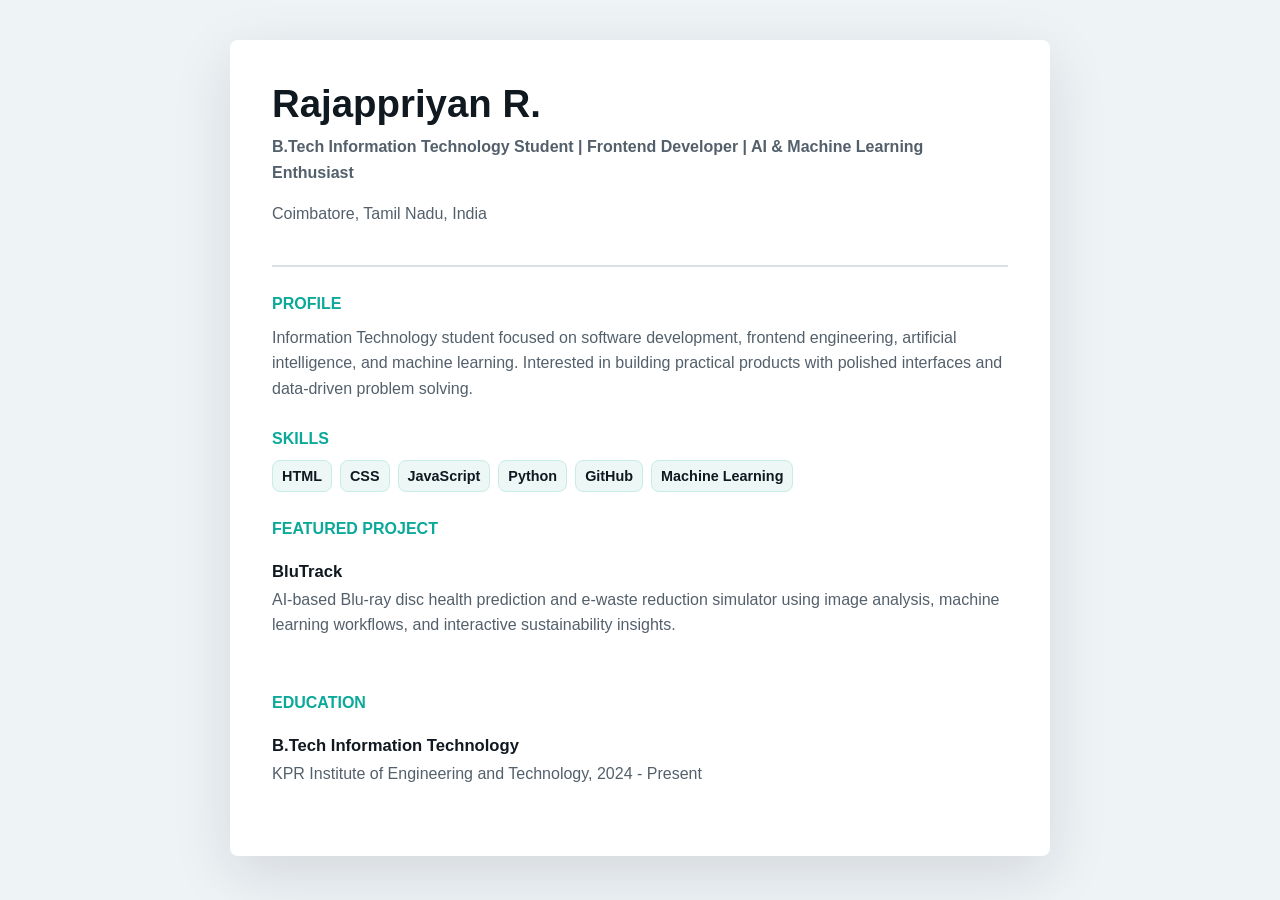
<file: static/resume/rajappriyan-r-resume.html>
<!DOCTYPE html>
<html lang="en">
  <head>
    <meta charset="UTF-8" />
    <meta name="viewport" content="width=device-width, initial-scale=1.0" />
    <title>Rajappriyan R. Resume</title>
    <style>
      :root {
        --ink: #101820;
        --muted: #53606c;
        --line: #d9e0e7;
        --accent: #0aa99a;
      }

      * {
        box-sizing: border-box;
      }

      body {
        margin: 0;
        padding: 40px 18px;
        color: var(--ink);
        font-family: Arial, sans-serif;
        background: #eef3f6;
      }

      main {
        width: min(820px, 100%);
        margin: 0 auto;
        padding: 42px;
        background: #fff;
        border-radius: 8px;
        box-shadow: 0 18px 60px rgba(16, 24, 32, 0.12);
      }

      header {
        padding-bottom: 22px;
        border-bottom: 2px solid var(--line);
      }

      h1,
      h2,
      h3,
      p {
        margin-top: 0;
      }

      h1 {
        margin-bottom: 8px;
        font-size: 2.4rem;
        letter-spacing: 0;
      }

      h2 {
        margin: 28px 0 12px;
        color: var(--accent);
        font-size: 1rem;
        text-transform: uppercase;
        letter-spacing: 0;
      }

      h3 {
        margin-bottom: 5px;
        font-size: 1.04rem;
      }

      p,
      li {
        color: var(--muted);
        line-height: 1.6;
      }

      ul {
        margin: 8px 0 0;
        padding-left: 20px;
      }

      .meta {
        color: var(--muted);
        font-weight: 700;
      }

      .item {
        padding-block: 12px;
        border-bottom: 1px solid var(--line);
      }

      .item:last-child {
        border-bottom: 0;
      }

      .chips {
        display: flex;
        flex-wrap: wrap;
        gap: 8px;
      }

      .chips span {
        padding: 7px 9px;
        color: var(--ink);
        background: #edf7f6;
        border: 1px solid #c8ece8;
        border-radius: 8px;
        font-size: 0.9rem;
        font-weight: 700;
      }

      @media print {
        body {
          padding: 0;
          background: #fff;
        }

        main {
          box-shadow: none;
        }
      }
    </style>
  </head>
  <body>
    <main>
      <header>
        <h1>Rajappriyan R.</h1>
        <p class="meta">B.Tech Information Technology Student | Frontend Developer | AI & Machine Learning Enthusiast</p>
        <p>Coimbatore, Tamil Nadu, India</p>
      </header>

      <section>
        <h2>Profile</h2>
        <p>
          Information Technology student focused on software development, frontend engineering, artificial
          intelligence, and machine learning. Interested in building practical products with polished interfaces
          and data-driven problem solving.
        </p>
      </section>

      <section>
        <h2>Skills</h2>
        <div class="chips">
          <span>HTML</span>
          <span>CSS</span>
          <span>JavaScript</span>
          <span>Python</span>
          <span>GitHub</span>
          <span>Machine Learning</span>
        </div>
      </section>

      <section>
        <h2>Featured Project</h2>
        <div class="item">
          <h3>BluTrack</h3>
          <p>
            AI-based Blu-ray disc health prediction and e-waste reduction simulator using image analysis,
            machine learning workflows, and interactive sustainability insights.
          </p>
        </div>
      </section>

      <section>
        <h2>Education</h2>
        <div class="item">
          <h3>B.Tech Information Technology</h3>
          <p>KPR Institute of Engineering and Technology, 2024 - Present</p>
        </div>
      </section>
    </main>
  </body>
</html>
</file>
